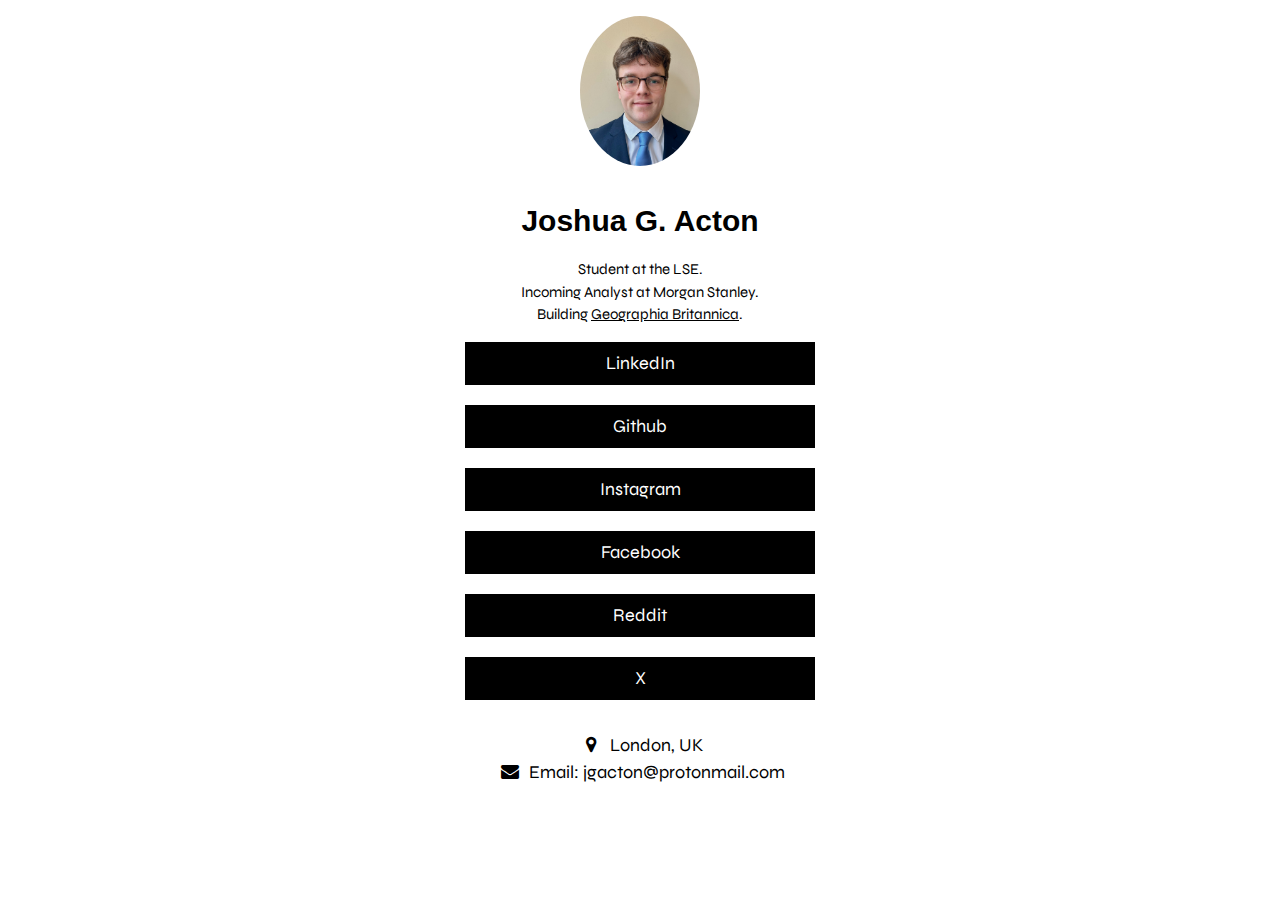
<file: index.html>
<!DOCTYPE html>
<html lang="en">
<head>
  <meta charset="utf-8" />
  <meta name="viewport" content="width=device-width, initial-scale=1" />
  
  <link rel="stylesheet" href="https://www.w3schools.com/w3css/4/w3.css">
  <link rel="stylesheet" href="https://fonts.googleapis.com/css?family=Syne">
  <link rel="stylesheet" href="https://cdnjs.cloudflare.com/ajax/libs/font-awesome/4.7.0/css/font-awesome.min.css">
  <link rel = "icon" type = "image/png" href = "./images/favicon.png" style="width:64px;height:64px;"/>
  
  <title>J. G. Acton</title>
      
  <style>
    body {
      font-family: 'Syne', sans-serif; 
    }
    
    .container {
      width: 100%;
      padding-right: 15px;
      padding-left: 15px;
      margin-right: auto;
      margin-left: auto;
    }
    
    .image-container {
      text-align: center;
      width: 100%;
    }
    
    .links-container {
      display: flex;
      flex-direction: column;
      justify-content: center;
      align-items: center;
      gap: 20px;
    }
      
  </style>
</head>
  
<body class="w3-white">
  <!-- Image and name container. Change to your picture here. -->
  <div class="image-container">
  <img src="/images/Mugshot-2024-small.jpg" class="w3-margin" alt="Person" max-width="100%" height="150px" style="border-radius: 50%;">
  
  <!-- Content. Add your bio here. -->
  <div class="w3-margin">
    <h2 class="w3-text-black"><strong>Joshua G. Acton</strong></h2>
    <p>
      Student at the LSE.<br>
      Incoming Analyst at Morgan Stanley.<br>
      Building <a href="https://www.geographiabritannica.com/">Geographia Britannica</a>.
    </p>
  </div>

  <!-- Links section 1. Replace the # inside of the "" with your links. -->
  <div class="links-container">
    <a href="https://www.linkedin.com/in/jgacton/" class="w3-button w3-hover-blue w3-large w3-black" style="width: 350px;" target="_blank"></i>LinkedIn</a>
    <a href="https://github.com/jgacton" class="w3-button w3-hover-blue w3-large w3-black" style="width: 350px;" target="_blank"></i>Github</a>
    <a href="https://www.instagram.com/jgacton/" class="w3-button w3-hover-blue w3-large w3-black" style="width: 350px;" target="_blank"></i>Instagram</a>
    <a href="https://www.facebook.com/josh.acton.524/" class="w3-button w3-hover-blue w3-large w3-black" style="width: 350px;" target="_blank"></i>Facebook</a>
    <a href="https://www.reddit.com/user/jgacton/" class="w3-button w3-hover-blue w3-large w3-black" style="width: 350px;" target="_blank"></i>Reddit</a>
    <a href="https://x.com/jgactonn" class="w3-button w3-hover-blue w3-large w3-black" style="width: 350px;" target="_blank"></i>X</a>
  </div>

    <!-- The Contact Section -->
  <div class="w3-container w3-content" style="max-width:390px" id="contact">
    <div class="w3-row w3-padding-32">
      <div class="w3-col m12 w3-large w3-margin-bottom">
        <i class="fa fa-map-marker" style="width:30px"></i> London, UK<br>
        <i class="fa fa-envelope" style="width:30px"> </i> Email: jgacton@protonmail.com<br>
      </div>
    </div>
  
    <footer class="w3-container w3-center w3-padding-24">
    </footer>
  </div>
  
</body>  
</html>
</file>
